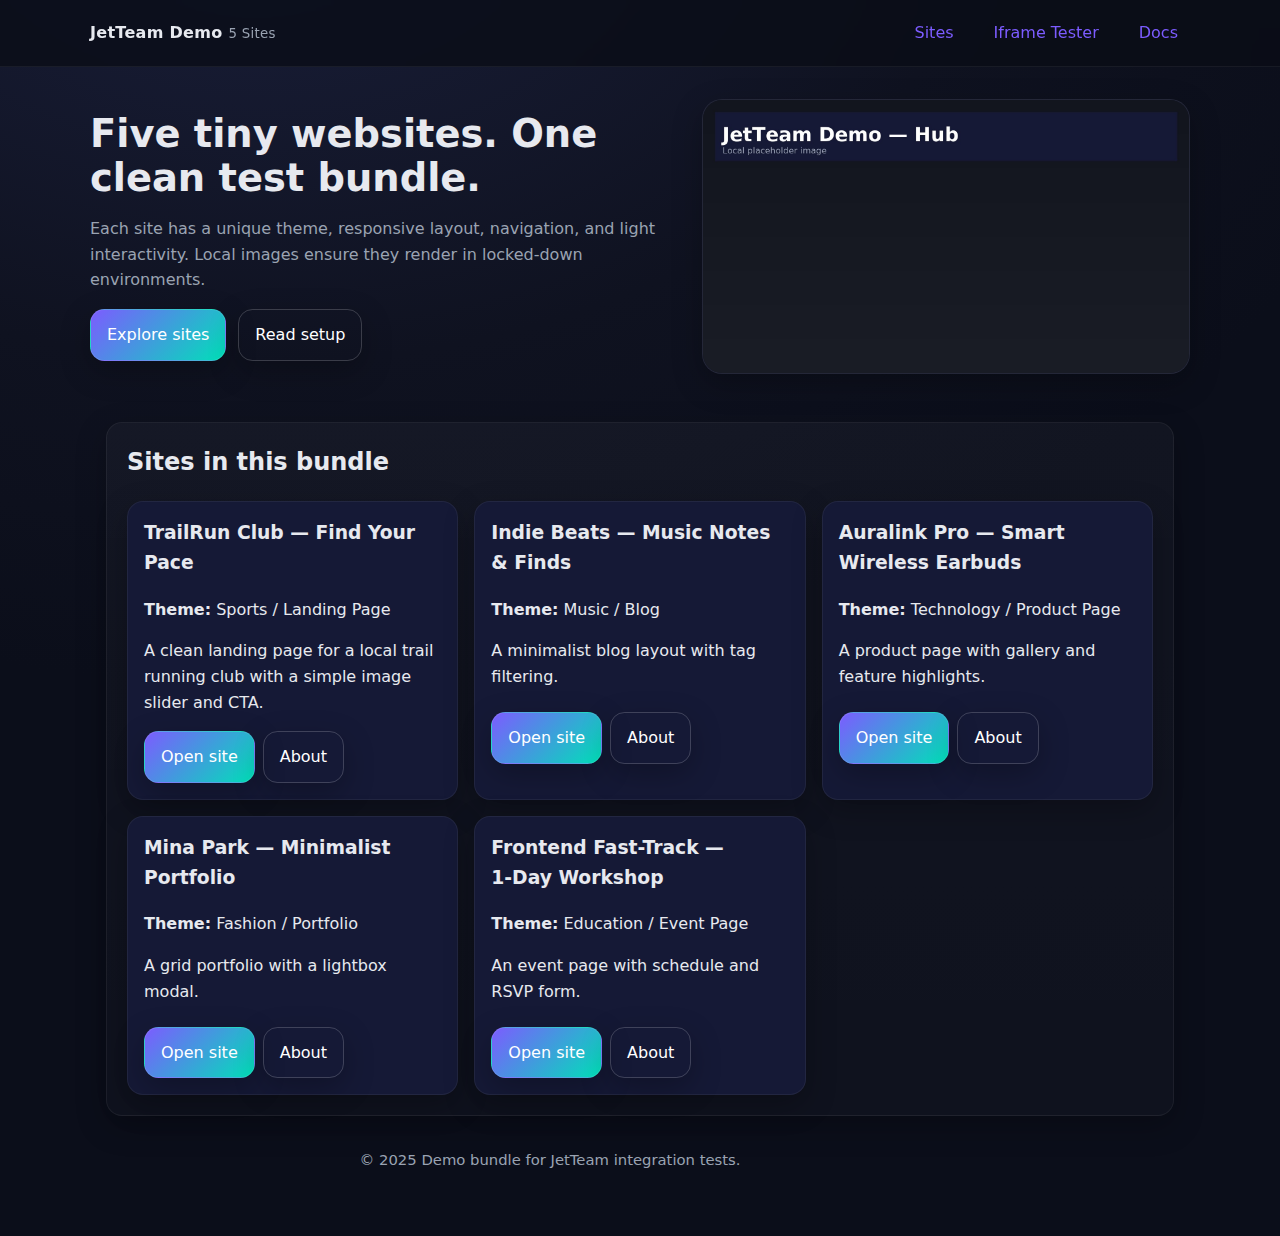
<file: index.html>
<!doctype html>
<html lang="en">
<head>
  <meta charset="utf-8">
  <meta name="viewport" content="width=device-width, initial-scale=1">
  <title>JetTeam Demo — 5 Simple Sites</title>
  <link rel="stylesheet" href="./hub.css">
  <meta name="description" content="Five simple, responsive demo websites for JetTeam integration testing.">
</head>
<body>
  <nav>
    <div class="container nav-wrap">
      <div class="brand">JetTeam Demo <small>5 Sites</small></div>
      <div class="menu">
        <a href="#sites">Sites</a>
        <a href="./tools/iframe-tester.html">Iframe Tester</a>
        <a href="./README.html">Docs</a>
      </div>
      <button class="burger" aria-label="Toggle menu">☰</button>
    </div>
  </nav>
  <header class="container hero">
    <div>
      <h1>Five tiny websites. One clean test bundle.</h1>
      <p class="subtitle">Each site has a unique theme, responsive layout, navigation, and light interactivity. Local images ensure they render in locked-down environments.</p>
      <div style="display:flex; gap:.75rem; margin-top:1rem;">
        <a class="btn" href="#sites">Explore sites</a>
        <a class="btn secondary" href="./README.html">Read setup</a>
      </div>
    </div>
    <div class="hero-visual"><img alt="abstract" src="./assets/hub-hero.jpg"></div>
  </header>
  <main class="container">
    <section id="sites" class="section">
      <h2 style="margin-top:0;">Sites in this bundle</h2>
      <div class="grid cols-3">
        
    <article class="card">
      <h3 style="margin-top:0;">TrailRun Club — Find Your Pace</h3>
      <p><strong>Theme:</strong> Sports / Landing Page</p>
      <p style="min-height:3.6em;">A clean landing page for a local trail running club with a simple image slider and CTA.</p>
      <div style="display:flex; gap:.5rem; flex-wrap:wrap;">
        <a class="btn" href="./trailrun-landing/index.html">Open site</a>
        <a class="btn secondary" href="./trailrun-landing/index.html#about">About</a>
      </div>
    </article>
    
    <article class="card">
      <h3 style="margin-top:0;">Indie Beats — Music Notes & Finds</h3>
      <p><strong>Theme:</strong> Music / Blog</p>
      <p style="min-height:3.6em;">A minimalist blog layout with tag filtering.</p>
      <div style="display:flex; gap:.5rem; flex-wrap:wrap;">
        <a class="btn" href="./indie-beats-blog/index.html">Open site</a>
        <a class="btn secondary" href="./indie-beats-blog/index.html#about">About</a>
      </div>
    </article>
    
    <article class="card">
      <h3 style="margin-top:0;">Auralink Pro — Smart Wireless Earbuds</h3>
      <p><strong>Theme:</strong> Technology / Product Page</p>
      <p style="min-height:3.6em;">A product page with gallery and feature highlights.</p>
      <div style="display:flex; gap:.5rem; flex-wrap:wrap;">
        <a class="btn" href="./ai-gadget-product/index.html">Open site</a>
        <a class="btn secondary" href="./ai-gadget-product/index.html#about">About</a>
      </div>
    </article>
    
    <article class="card">
      <h3 style="margin-top:0;">Mina Park — Minimalist Portfolio</h3>
      <p><strong>Theme:</strong> Fashion / Portfolio</p>
      <p style="min-height:3.6em;">A grid portfolio with a lightbox modal.</p>
      <div style="display:flex; gap:.5rem; flex-wrap:wrap;">
        <a class="btn" href="./minimalist-portfolio/index.html">Open site</a>
        <a class="btn secondary" href="./minimalist-portfolio/index.html#about">About</a>
      </div>
    </article>
    
    <article class="card">
      <h3 style="margin-top:0;">Frontend Fast-Track — 1‑Day Workshop</h3>
      <p><strong>Theme:</strong> Education / Event Page</p>
      <p style="min-height:3.6em;">An event page with schedule and RSVP form.</p>
      <div style="display:flex; gap:.5rem; flex-wrap:wrap;">
        <a class="btn" href="./tech-workshop-event/index.html">Open site</a>
        <a class="btn secondary" href="./tech-workshop-event/index.html#about">About</a>
      </div>
    </article>
    
      </div>
    </section>
  </main>
  <footer class="footer container">© 2025 Demo bundle for JetTeam integration tests.</footer>
  <script src="./hub.js"></script>
</body>
</html>
</file>
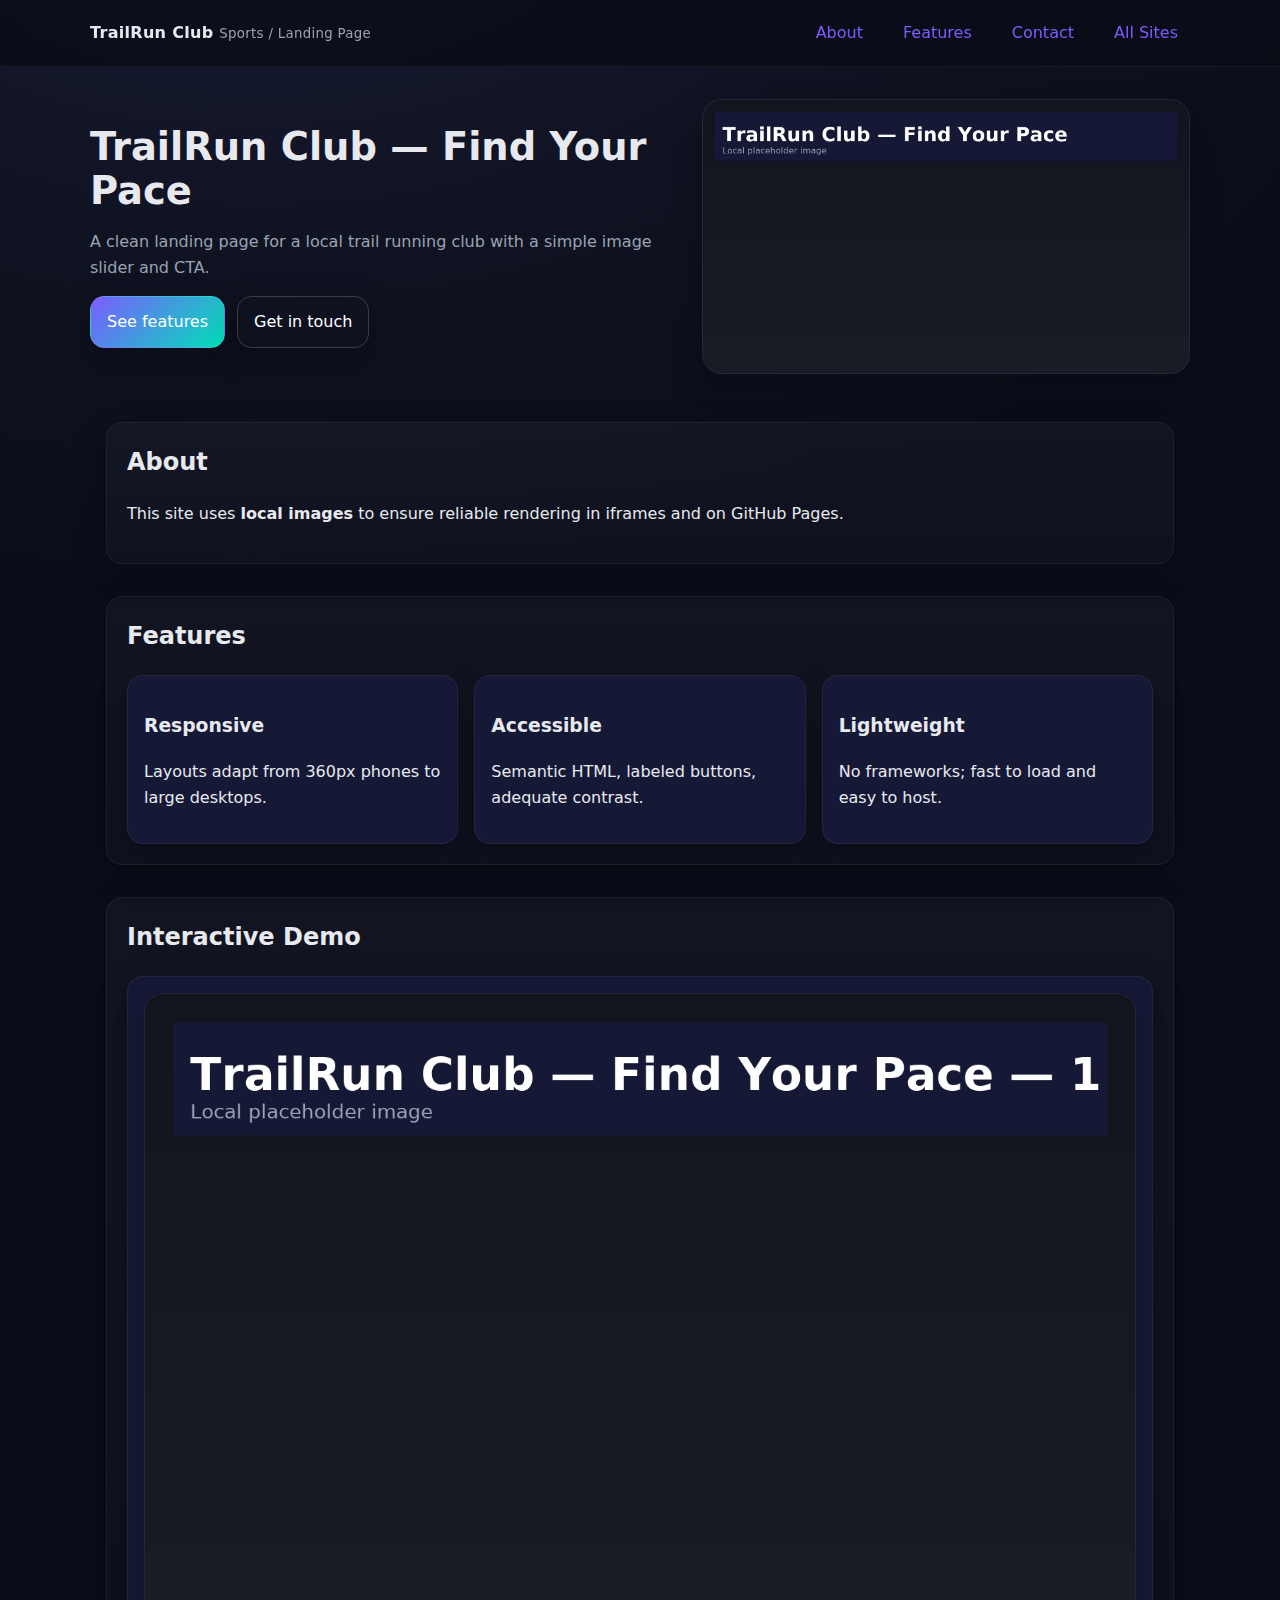
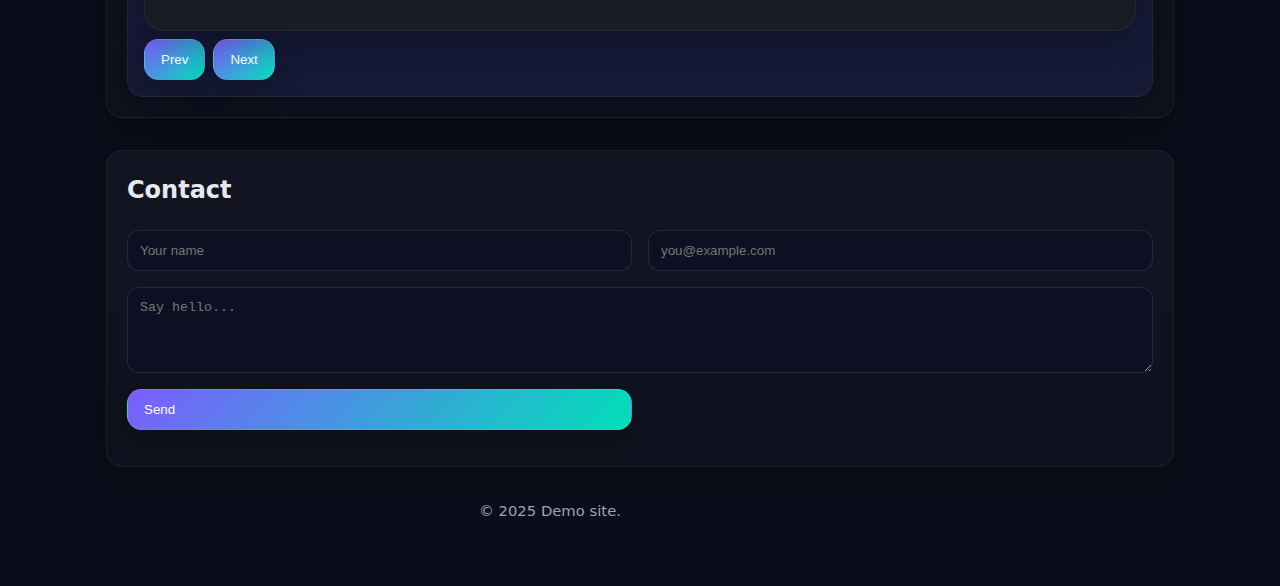
<file: trailrun-landing/index.html>
<!doctype html>
<html lang="en">
<head>
  <meta charset="utf-8">
  <meta name="viewport" content="width=device-width, initial-scale=1">
  <title>TrailRun Club — Find Your Pace</title>
  <meta name="description" content="A clean landing page for a local trail running club with a simple image slider and CTA.">
  <link rel="stylesheet" href="./styles.css">
</head>
<body>
  <nav>
    <div class="container nav-wrap">
      <div class="brand">TrailRun Club <small>Sports / Landing Page</small></div>
      <div class="menu">
        <a href="#about">About</a>
        <a href="#features">Features</a>
        <a href="#contact">Contact</a>
        <a href="../index.html">All Sites</a>
      </div>
      <button class="burger" aria-label="Toggle menu">☰</button>
    </div>
  </nav>
  <header class="container hero">
    <div>
      <h1>TrailRun Club — Find Your Pace</h1>
      <p class="subtitle">A clean landing page for a local trail running club with a simple image slider and CTA.</p>
      <div style="display:flex; gap:.75rem; flex-wrap:wrap; margin-top:1rem;">
        <a class="btn" href="#features">See features</a>
        <a class="btn secondary" href="#contact">Get in touch</a>
      </div>
    </div>
    <div class="hero-visual" aria-label="Visual">
      <img src="./assets/hero.jpg" alt="Hero visual" loading="lazy">
    </div>
  </header>
  <main class="container">
    <section id="about" class="section">
      <h2 style="margin-top:0;">About</h2>
      <p>This site uses <strong>local images</strong> to ensure reliable rendering in iframes and on GitHub Pages.</p>
    </section>
    <section id="features" class="section">
      <h2 style="margin-top:0;">Features</h2>
      <div class="grid cols-3">
        <article class="card"><h3>Responsive</h3><p>Layouts adapt from 360px phones to large desktops.</p></article>
        <article class="card"><h3>Accessible</h3><p>Semantic HTML, labeled buttons, adequate contrast.</p></article>
        <article class="card"><h3>Lightweight</h3><p>No frameworks; fast to load and easy to host.</p></article>
      </div>
    </section>
    <section id="interactive" class="section">
      <h2 style="margin-top:0;">Interactive Demo</h2>
      <div class="card" id="interactive-wrap"></div>
    </section>
    <section id="contact" class="section">
      <h2 style="margin-top:0;">Contact</h2>
      <form id="contactForm" class="grid cols-2" aria-label="Contact form">
        <input required name="name" placeholder="Your name" style="padding:.75rem; border-radius:.75rem; border:1px solid rgba(255,255,255,.1); background:#0c1022; color:white;">
        <input required type="email" name="email" placeholder="you@example.com" style="padding:.75rem; border-radius:.75rem; border:1px solid rgba(255,255,255,.1); background:#0c1022; color:white;">
        <textarea required name="message" placeholder="Say hello..." rows="4" style="grid-column:1/-1;padding:.75rem; border-radius:.75rem; border:1px solid rgba(255,255,255,.1); background:#0c1022; color:white;"></textarea>
        <button class="btn" type="submit">Send</button>
      </form>
      <p id="formStatus" class="subtitle" role="status" aria-live="polite" style="margin-top:.5rem;"></p>
    </section>
  </main>
  <footer class="footer container">© 2025 Demo site.</footer>
  <script src="./script.js"></script>
</body>
</html>
</file>
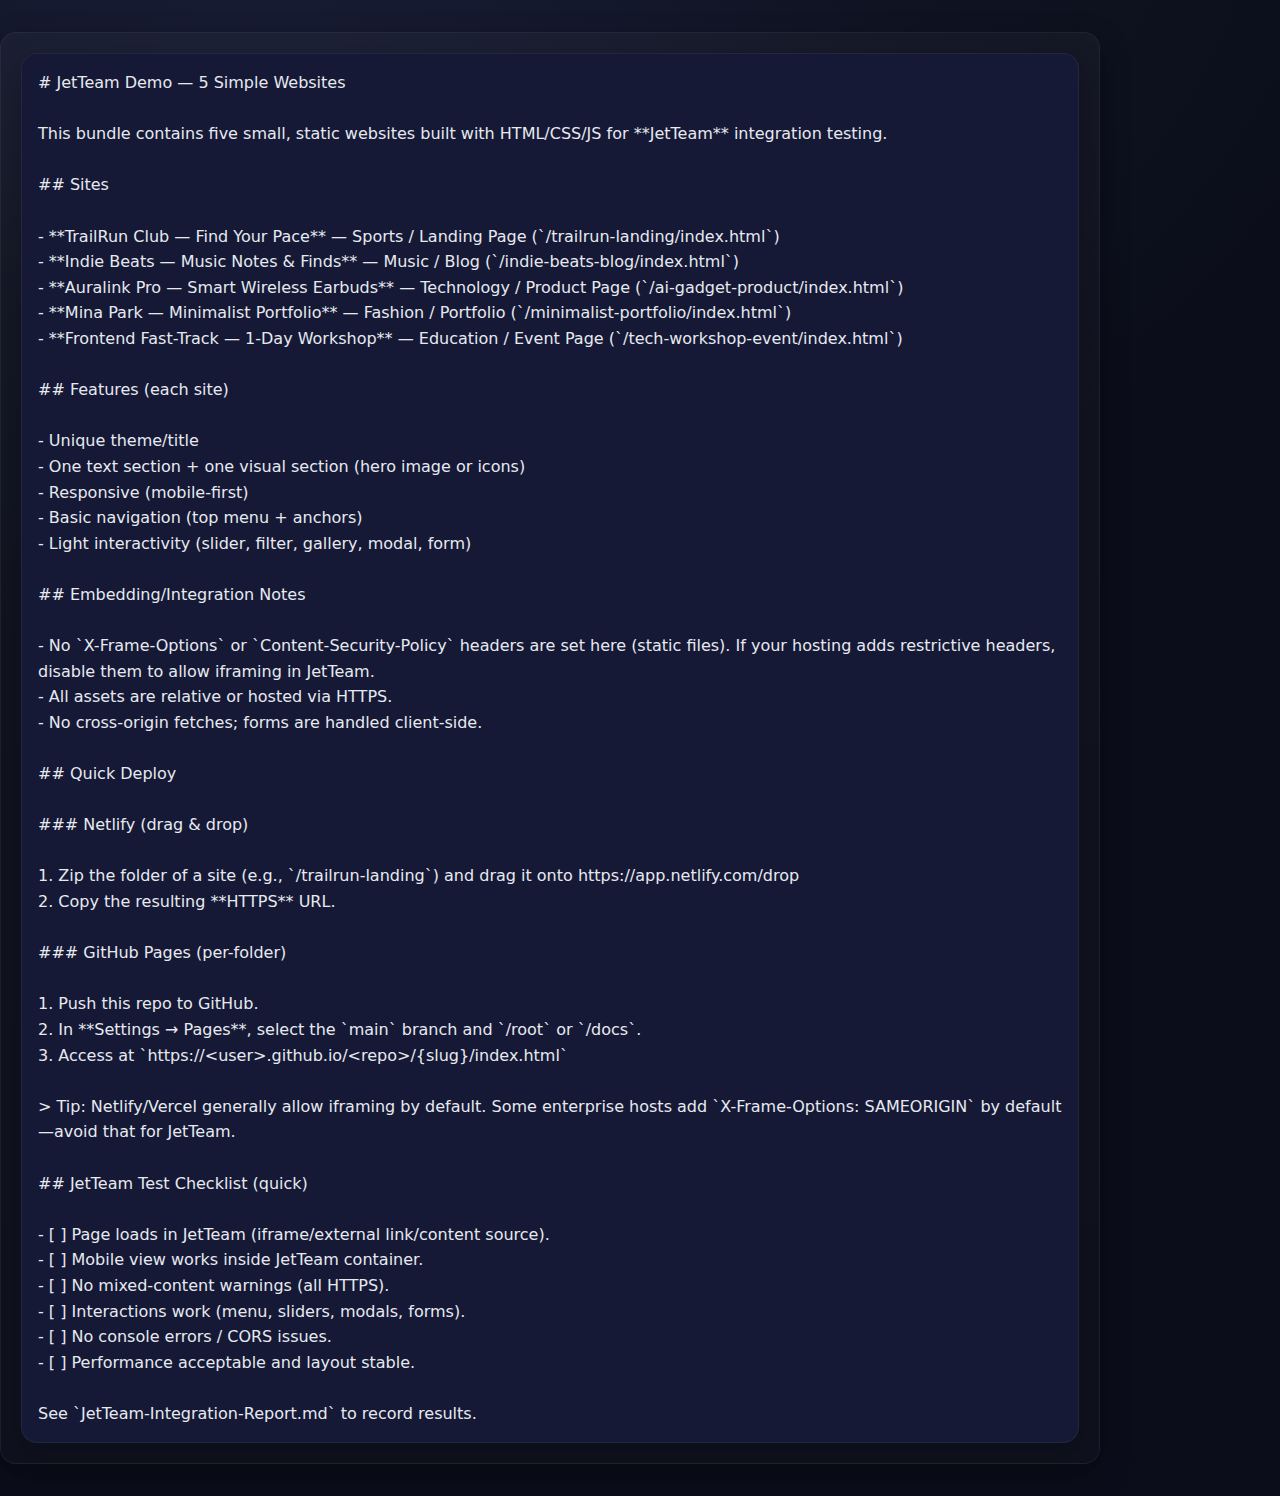
<file: README.html>
<!doctype html><html><head><meta charset='utf-8'><meta name='viewport' content='width=device-width,initial-scale=1'><title>README</title><link rel='stylesheet' href='./hub.css'></head><body class='container section'><article class='card'># JetTeam Demo — 5 Simple Websites<br><br>This bundle contains five small, static websites built with HTML/CSS/JS for **JetTeam** integration testing.<br><br>## Sites<br><br>- **TrailRun Club — Find Your Pace** — Sports / Landing Page (`/trailrun-landing/index.html`)<br>- **Indie Beats — Music Notes &amp; Finds** — Music / Blog (`/indie-beats-blog/index.html`)<br>- **Auralink Pro — Smart Wireless Earbuds** — Technology / Product Page (`/ai-gadget-product/index.html`)<br>- **Mina Park — Minimalist Portfolio** — Fashion / Portfolio (`/minimalist-portfolio/index.html`)<br>- **Frontend Fast-Track — 1‑Day Workshop** — Education / Event Page (`/tech-workshop-event/index.html`)<br><br>## Features (each site)<br><br>- Unique theme/title<br>- One text section + one visual section (hero image or icons)<br>- Responsive (mobile-first)<br>- Basic navigation (top menu + anchors)<br>- Light interactivity (slider, filter, gallery, modal, form)<br><br>## Embedding/Integration Notes<br><br>- No `X-Frame-Options` or `Content-Security-Policy` headers are set here (static files). If your hosting adds restrictive headers, disable them to allow iframing in JetTeam.<br>- All assets are relative or hosted via HTTPS.<br>- No cross-origin fetches; forms are handled client-side.<br><br>## Quick Deploy<br><br>### Netlify (drag &amp; drop)<br><br>1. Zip the folder of a site (e.g., `/trailrun-landing`) and drag it onto https://app.netlify.com/drop<br>2. Copy the resulting **HTTPS** URL.<br><br>### GitHub Pages (per-folder)<br><br>1. Push this repo to GitHub.<br>2. In **Settings → Pages**, select the `main` branch and `/root` or `/docs`.<br>3. Access at `https://&lt;user&gt;.github.io/&lt;repo&gt;/{slug}/index.html`<br><br>&gt; Tip: Netlify/Vercel generally allow iframing by default. Some enterprise hosts add `X-Frame-Options: SAMEORIGIN` by default—avoid that for JetTeam.<br><br>## JetTeam Test Checklist (quick)<br><br>- [ ] Page loads in JetTeam (iframe/external link/content source).<br>- [ ] Mobile view works inside JetTeam container.<br>- [ ] No mixed-content warnings (all HTTPS).<br>- [ ] Interactions work (menu, sliders, modals, forms).<br>- [ ] No console errors / CORS issues.<br>- [ ] Performance acceptable and layout stable.<br><br>See `JetTeam-Integration-Report.md` to record results.<br></article></body></html>
</file>
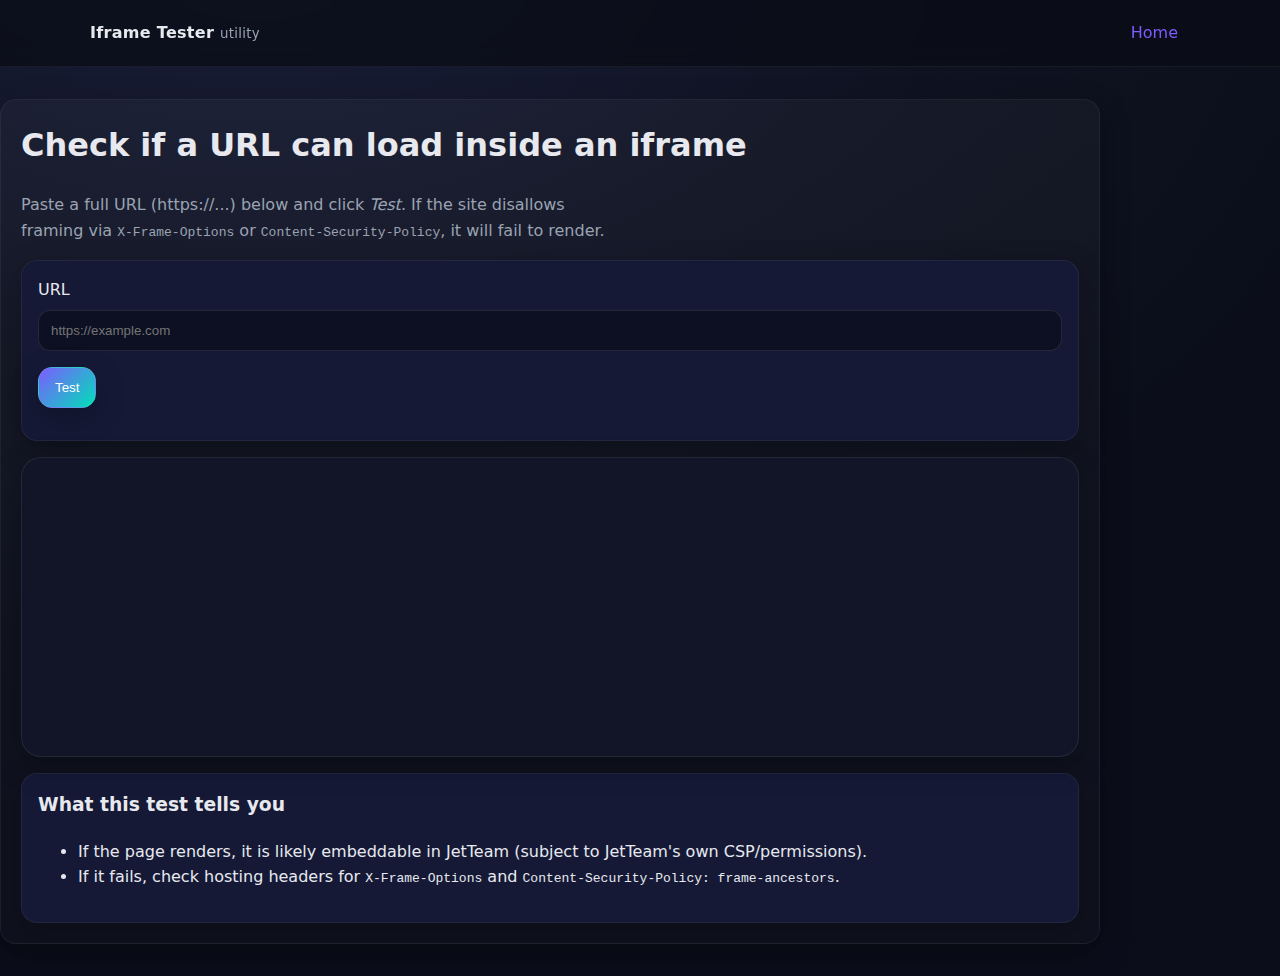
<file: tools/iframe-tester.html>
<!doctype html>
<html lang="en">
<head>
  <meta charset="utf-8">
  <meta name="viewport" content="width=device-width, initial-scale=1">
  <title>Iframe Tester</title>
  <link rel="stylesheet" href="../hub.css">
</head>
<body>
  <nav>
    <div class="container nav-wrap">
      <div class="brand">Iframe Tester <small>utility</small></div>
      <div class="menu">
        <a href="../index.html">Home</a>
      </div>
      <button class="burger" aria-label="Toggle menu">☰</button>
    </div>
  </nav>

  <main class="container section">
    <h1 style="margin-top:0;">Check if a URL can load inside an iframe</h1>
    <p class="subtitle">Paste a full URL (https://...) below and click <em>Test</em>. If the site disallows framing via <code>X-Frame-Options</code> or <code>Content-Security-Policy</code>, it will fail to render.</p>
    <div class="card">
      <label for="url">URL</label>
      <input id="url" type="url" placeholder="https://example.com" style="width:100%; padding:.75rem; border-radius:.75rem; border:1px solid rgba(255,255,255,.1); background:#0c1022; color:white; margin:.5rem 0 1rem;">
      <button id="test" class="btn">Test</button>
      <div id="status" style="margin-top:1rem; color:#9aa3b2;"></div>
    </div>
    <div id="frameWrap" class="hero-visual" style="margin-top:1rem; min-height:300px;">
      <iframe id="frame" title="Preview" style="width:100%; height:100%; border:0; display:none;"></iframe>
    </div>
    <div class="card" style="margin-top:1rem;">
      <h3 style="margin-top:0;">What this test tells you</h3>
      <ul>
        <li>If the page renders, it is likely embeddable in JetTeam (subject to JetTeam's own CSP/permissions).</li>
        <li>If it fails, check hosting headers for <code>X-Frame-Options</code> and <code>Content-Security-Policy: frame-ancestors</code>.</li>
      </ul>
    </div>
  </main>

  <script src="../hub.js"></script>
  <script>
    const frame = document.getElementById('frame');
    const status = document.getElementById('status');
    document.getElementById('test').addEventListener('click', () => {
      const url = document.getElementById('url').value.trim();
      if (!/^https?:\/\//i.test(url)) { status.textContent = 'Please enter a valid http(s) URL.'; return; }
      status.textContent = 'Loading...';
      frame.style.display = 'block';
      frame.src = url;
      const start = Date.now();
      const timer = setTimeout(() => {
        status.textContent = 'Timeout. If the frame is blank, the site may block embedding.';
      }, 6000);
      frame.onload = () => {
        clearTimeout(timer);
        const elapsed = ((Date.now() - start)/1000).toFixed(1);
        status.textContent = 'Loaded in ' + elapsed + 's. If content is visible below, framing is allowed.';
      };
    });
  </script>
</body>
</html>
</file>
<file: hub.css>
:root {
  --bg: #0f1220;
  --card: #151936;
  --muted: #9aa3b2;
  --text: #e7e9ef;
  --accent: #7c5cff;
  --accent-2: #00e0b8;
  --shadow: 0 10px 30px rgba(0,0,0,.25);
}
* { box-sizing: border-box; }
html, body { margin:0; padding:0; font-family: ui-sans-serif, system-ui, -apple-system, Segoe UI, Roboto, Helvetica, Arial; color:var(--text);
  background: radial-gradient(1200px 800px at 20% -10%, #1a1f3b 0%, #0f1220 60%, #0b0e1a 100%); line-height:1.6; }
a { color: var(--accent); text-decoration: none; }
a:hover { text-decoration: underline; }
.container { width:100%; max-width:1100px; margin:0 auto; padding:0 1rem; }
nav { position: sticky; top:0; z-index:40; background: rgba(10,12,22,.75); backdrop-filter: blur(8px); border-bottom:1px solid rgba(255,255,255,.06); }
.nav-wrap { display:flex; align-items:center; justify-content:space-between; padding:.75rem 0; }
.brand { font-weight:800; letter-spacing:.3px; } .brand small { color:var(--muted); font-weight:500; }
.menu { display:none; gap:1rem; } .menu a { padding:.5rem .75rem; border-radius:.75rem; }
.menu a:hover { background: rgba(255,255,255,.06); text-decoration:none; }
.burger { display:inline-flex; width:38px; height:38px; align-items:center; justify-content:center; border-radius:.75rem; border:1px solid rgba(255,255,255,.08); background:transparent; color:var(--text); }
.hero { display:grid; gap:1rem; padding:2rem 0 1rem; }
.hero h1 { font-size: clamp(1.8rem,3vw,3rem); line-height:1.15; margin:0 0 .25rem 0; }
.subtitle { color: var(--muted); max-width:60ch; }
.hero-visual { position:relative; border-radius:1.25rem; overflow:hidden; box-shadow:var(--shadow); border:1px solid rgba(255,255,255,.08); min-height:200px; background:#121528; }
.hero-visual img { width:100%; height:100%; object-fit:cover; display:block; }
.btn { display:inline-flex; align-items:center; gap:.5rem; padding:.75rem 1rem; border-radius:.9rem; border:1px solid rgba(255,255,255,.1);
  color:#fff; background: linear-gradient(135deg, var(--accent), var(--accent-2)); box-shadow:var(--shadow); }
.btn.secondary { background:transparent; border:1px solid rgba(255,255,255,.18); }
.section { margin:2rem 0; padding:1.25rem; background: linear-gradient(180deg, rgba(255,255,255,.03), rgba(255,255,255,.02));
  border:1px solid rgba(255,255,255,.06); border-radius:1rem; box-shadow:var(--shadow); }
.grid { display:grid; gap:1rem; }
.card { background:var(--card); border:1px solid rgba(255,255,255,.06); border-radius:1rem; padding:1rem; box-shadow:var(--shadow); }
.footer { color:var(--muted); font-size:.925rem; margin:2rem 0 4rem; text-align:center; }
@media (min-width:800px) {
  .menu { display:flex; } .burger { display:none; }
  .hero { grid-template-columns: 1.1fr .9fr; align-items:center; }
  .grid.cols-3 { grid-template-columns: repeat(3, 1fr); }
  .grid.cols-2 { grid-template-columns: repeat(2, 1fr); }
}
</file>
<file: trailrun-landing/styles.css>
:root {
  --bg: #0f1220;
  --card: #151936;
  --muted: #9aa3b2;
  --text: #e7e9ef;
  --accent: #7c5cff;
  --accent-2: #00e0b8;
  --shadow: 0 10px 30px rgba(0,0,0,.25);
}
* { box-sizing: border-box; }
html, body { margin:0; padding:0; font-family: ui-sans-serif, system-ui, -apple-system, Segoe UI, Roboto, Helvetica, Arial; color:var(--text);
  background: radial-gradient(1200px 800px at 20% -10%, #1a1f3b 0%, #0f1220 60%, #0b0e1a 100%); line-height:1.6; }
a { color: var(--accent); text-decoration: none; }
a:hover { text-decoration: underline; }
.container { width:100%; max-width:1100px; margin:0 auto; padding:0 1rem; }
nav { position: sticky; top:0; z-index:40; background: rgba(10,12,22,.75); backdrop-filter: blur(8px); border-bottom:1px solid rgba(255,255,255,.06); }
.nav-wrap { display:flex; align-items:center; justify-content:space-between; padding:.75rem 0; }
.brand { font-weight:800; letter-spacing:.3px; } .brand small { color:var(--muted); font-weight:500; }
.menu { display:none; gap:1rem; } .menu a { padding:.5rem .75rem; border-radius:.75rem; }
.menu a:hover { background: rgba(255,255,255,.06); text-decoration:none; }
.burger { display:inline-flex; width:38px; height:38px; align-items:center; justify-content:center; border-radius:.75rem; border:1px solid rgba(255,255,255,.08); background:transparent; color:var(--text); }
.hero { display:grid; gap:1rem; padding:2rem 0 1rem; }
.hero h1 { font-size: clamp(1.8rem,3vw,3rem); line-height:1.15; margin:0 0 .25rem 0; }
.subtitle { color: var(--muted); max-width:60ch; }
.hero-visual { position:relative; border-radius:1.25rem; overflow:hidden; box-shadow:var(--shadow); border:1px solid rgba(255,255,255,.08); min-height:200px; background:#121528; }
.hero-visual img { width:100%; height:100%; object-fit:cover; display:block; }
.btn { display:inline-flex; align-items:center; gap:.5rem; padding:.75rem 1rem; border-radius:.9rem; border:1px solid rgba(255,255,255,.1);
  color:#fff; background: linear-gradient(135deg, var(--accent), var(--accent-2)); box-shadow:var(--shadow); }
.btn.secondary { background:transparent; border:1px solid rgba(255,255,255,.18); }
.section { margin:2rem 0; padding:1.25rem; background: linear-gradient(180deg, rgba(255,255,255,.03), rgba(255,255,255,.02));
  border:1px solid rgba(255,255,255,.06); border-radius:1rem; box-shadow:var(--shadow); }
.grid { display:grid; gap:1rem; }
.card { background:var(--card); border:1px solid rgba(255,255,255,.06); border-radius:1rem; padding:1rem; box-shadow:var(--shadow); }
.footer { color:var(--muted); font-size:.925rem; margin:2rem 0 4rem; text-align:center; }
@media (min-width:800px) {
  .menu { display:flex; } .burger { display:none; }
  .hero { grid-template-columns: 1.1fr .9fr; align-items:center; }
  .grid.cols-3 { grid-template-columns: repeat(3, 1fr); }
  .grid.cols-2 { grid-template-columns: repeat(2, 1fr); }
}
</file>
